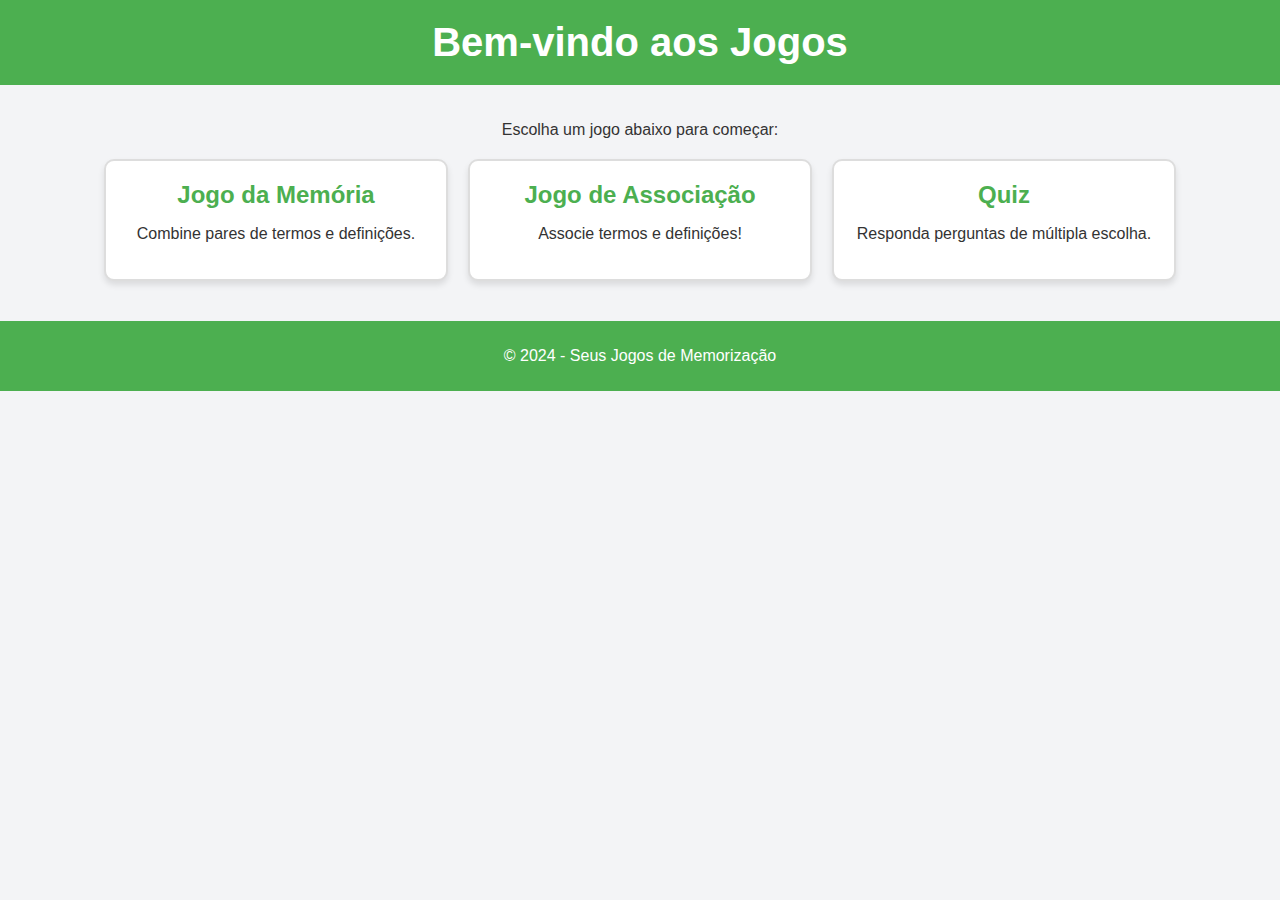
<file: approveit-main/index.html>
<!DOCTYPE html>
<html lang="en">
<head>
    <meta charset="UTF-8">
    <meta name="viewport" content="width=device-width, initial-scale=1.0">
    <title>Jogos de Memorização</title>
    <link rel="stylesheet" href="styles.css">
</head>
<body>
    <header>
        <h1>Bem-vindo aos Jogos</h1>
    </header>

    <main>
        <p>Escolha um jogo abaixo para começar:</p>
        <div class="game-links">
          <a href="terms-and-definitions/memory/index.html" class="game-card">
            <h2>Jogo da Memória</h2>
            <p>Combine pares de termos e definições.</p>
          </a>
            <a href="terms-and-definitions/association/index.html" class="game-card">
                <h2>Jogo de Associação</h2>
                <p>Associe termos e definições!</p>
            </a>
            <a href="terms-and-definitions/quiz/index.html" class="game-card">
                <h2>Quiz</h2>
                <p>Responda perguntas de múltipla escolha.</p>
            </a>
        </div>
    </main>

    <footer>
        <p>&copy; 2024 - Seus Jogos de Memorização</p>
    </footer>
</body>
</html>
</file>
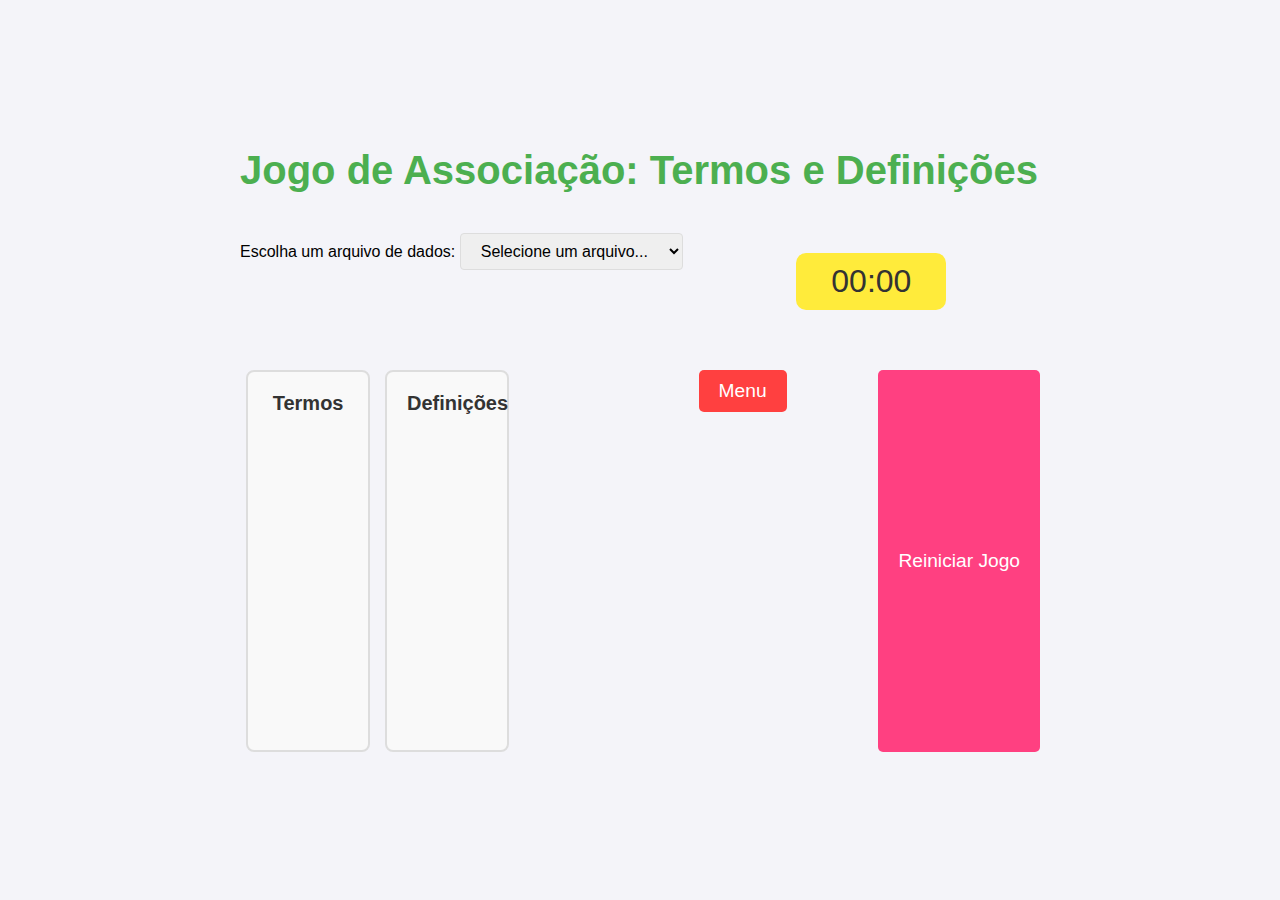
<file: approveit-main/terms-and-definitions/association/index.html>
<!DOCTYPE html>
<html lang="pt-BR">
<head>
  <meta charset="UTF-8">
  <meta name="viewport" content="width=device-width, initial-scale=1.0">
  <title>Jogo de Associação</title>
  <link rel="stylesheet" href="../../commons.css">
  <link rel="stylesheet" href="styles.css">
</head>
<body>
  <div class="game-container">
    <h1 class="title">Jogo de Associação: Termos e Definições</h1>

    <!-- Seção para escolher o arquivo de dados -->
    <div class="file-selection">
      <label for="file-dropdown">Escolha um arquivo de dados:</label>
      <select id="file-dropdown">
          <option value="">Selecione um arquivo...</option>
          <!-- As opções serão carregadas dinamicamente -->
      </select>
  </div>

    <!-- Cronômetro -->
    <div id="timer" class="timer">00:00</div>

    <div class="game-section">
      <div class="term-container">
        <h2>Termos</h2>
        <div id="terms" class="draggable-container"></div>
      </div>

      <div class="definition-container">
        <h2>Definições</h2>
        <div id="definitions" class="droppable-container"></div>
      </div>
    </div>

    <!-- Feedback do jogo -->
    <div id="feedback" class="feedback"></div>

    <a href="../../index.html">
      <button id="menu-btn" class="menu-btn">Menu</button>
    </a>

    <button id="restart-btn" class="restart-btn">Reiniciar Jogo</button>

    
  </div>
  <script src="../commons.js"></script>
  <script src="script.js"></script>
</body>
</html>
</file>
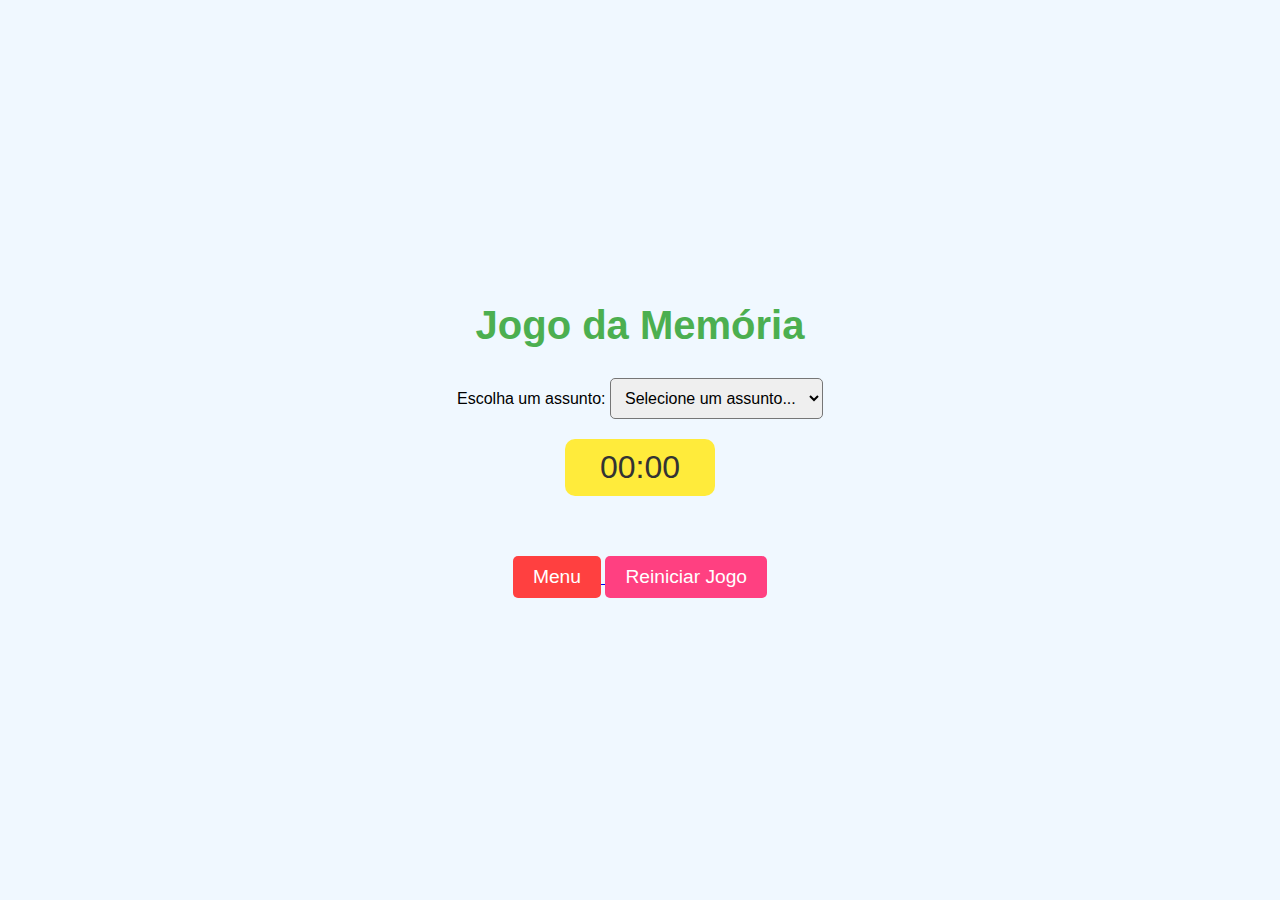
<file: approveit-main/terms-and-definitions/memory/index.html>
<!DOCTYPE html>
<html lang="pt">
<head>
    <meta charset="UTF-8">
    <meta name="viewport" content="width=device-width, initial-scale=1.0">
    <title>Jogo da Memória</title>
    <link rel="stylesheet" href="style.css">
    <link rel="stylesheet" href="../../commons.css">
</head>
<body>
    <div class="container">
        <h1 class="title">Jogo da Memória</h1>
        
        <!-- Seção para escolher o arquivo de dados -->
        <div class="file-selection">
            <label for="file-dropdown">Escolha um assunto:</label>
            <select id="file-dropdown">
                <option value="">Selecione um assunto...</option>
                <!-- As opções serão carregadas dinamicamente -->
            </select>
        </div>
        
        <!-- Cronômetro -->
        <div id="timer" class="timer">00:00</div>
        
        <!-- Tabuleiro do jogo -->
        <div id="game-board" class="game-board"></div>
        
        <!-- Feedback do jogo -->
        <div id="feedback" class="feedback"></div>

        <a href="../../index.html">
            <button id="menu-btn" class="menu-btn">Menu</button>
        </a>

        <button id="restart-btn" class="restart-btn">Reiniciar Jogo</button>
    </div>
    <script src="../commons.js"></script>
    <script src="script.js"></script>
</body>
</html>
</file>
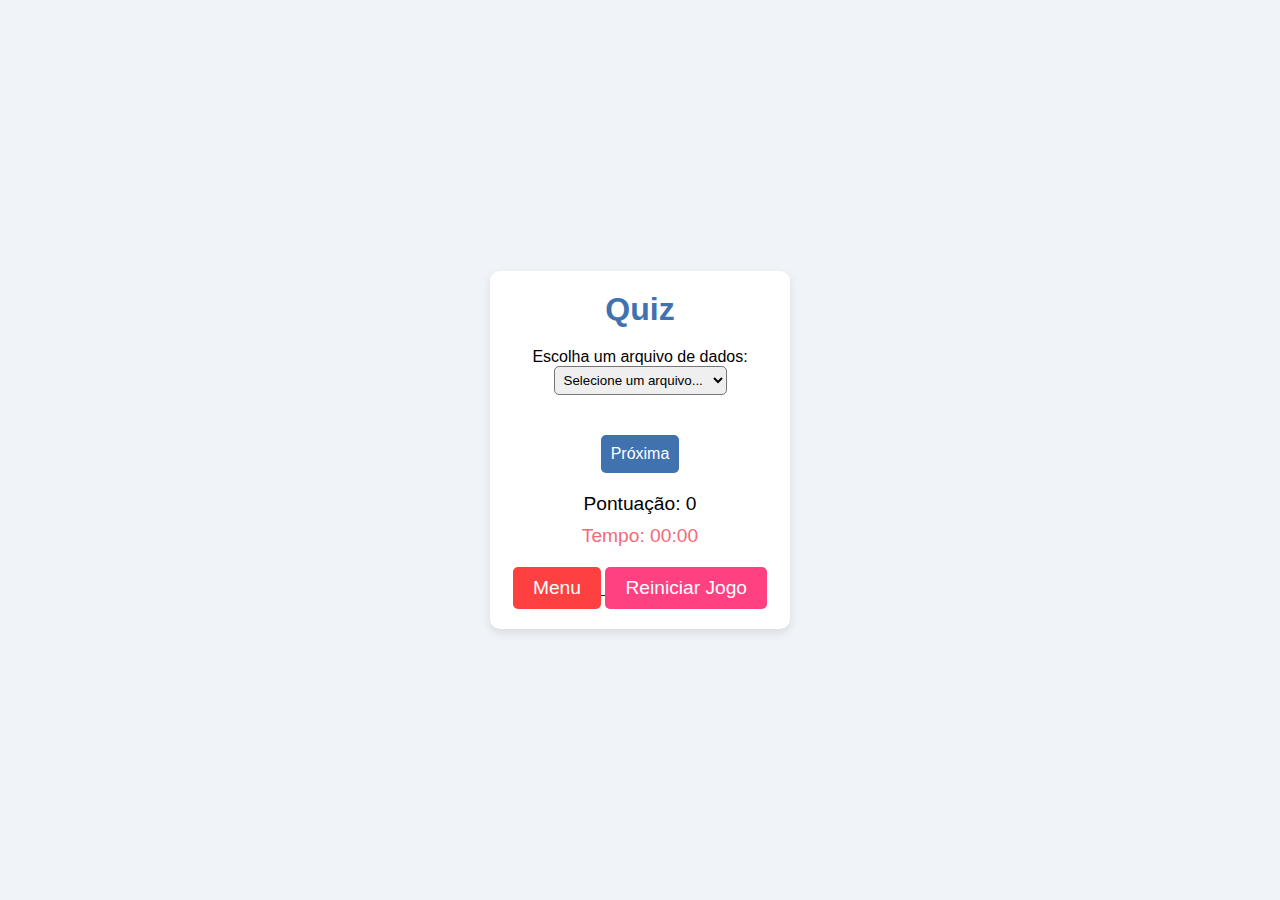
<file: approveit-main/terms-and-definitions/quiz/index.html>
<!DOCTYPE html>
<html lang="pt-br">
<head>
    <meta charset="UTF-8">
    <meta name="viewport" content="width=device-width, initial-scale=1.0">
    <title>Jogo de Quiz</title>
    <link rel="stylesheet" href="../../commons.css">
    <link rel="stylesheet" href="styles.css">
</head>
<body>
    <div class="quiz-container">
        <h1>Quiz</h1>
        
        <!-- Seção para escolher o arquivo de dados -->
        <div class="file-selection">
            <label for="file-dropdown">Escolha um arquivo de dados:</label>
            <select id="file-dropdown">
                <option value="">Selecione um arquivo...</option>
                <!-- As opções serão carregadas dinamicamente -->
            </select>
        </div>
        
        <div id="quiz">
            <div id="question"></div>
            <div id="options"></div>
            <button id="nextBtn">Próxima</button>
        </div>
        
        <div id="feedback"></div>
        <div id="score">Pontuação: 0</div>
        <div id="timer">Tempo: 00:00</div>


        
        <a href="../../index.html">
            <button id="menu-btn" class="menu-btn">Menu</button>
        </a>
        
        <button id="restart-btn" class="restart-btn">Reiniciar Jogo</button>
    </div>

    <script src="../commons.js"></script>
    <script src="script.js"></script>
</body>
</html>
</file>
<file: approveit-main/styles.css>
/* styles.css */

body {
  font-family: 'Arial', sans-serif;
  background-color: #f3f4f6;
  color: #333;
  margin: 0;
  padding: 0;
  text-align: center;
}

header {
  background-color: #4caf50;
  color: white;
  padding: 20px 0;
}

header h1 {
  margin: 0;
  font-size: 2.5rem;
}

main {
  padding: 20px;
}

.game-links {
  display: flex;
  flex-wrap: wrap;
  justify-content: center;
  gap: 20px;
  margin-top: 20px;
}

.game-card {
  text-decoration: none;
  color: #333;
  background-color: #fff;
  border: 2px solid #ddd;
  border-radius: 10px;
  width: 300px;
  padding: 20px;
  box-shadow: 0 4px 6px rgba(0, 0, 0, 0.1);
  transition: transform 0.2s, box-shadow 0.2s;
}

.game-card:hover {
  transform: scale(1.05);
  box-shadow: 0 6px 8px rgba(0, 0, 0, 0.15);
}

.game-card h2 {
  font-size: 1.5rem;
  color: #4caf50;
  margin: 0 0 10px;
}

footer {
  background-color: #4caf50;
  color: white;
  padding: 10px 0;
  margin-top: 20px;
}
</file>
<file: approveit-main/commons.css>
/* Botão reiniciar */
.restart-btn {
    padding: 10px 20px;
    font-size: 1.2rem;
    background-color: #FF4081;
    color: white;
    border: none;
    border-radius: 5px;
    cursor: pointer;
    margin-top: 20px;
}

.restart-btn:hover {
    background-color: #F50057;
}

/* Botão reiniciar */
.menu-btn {
    padding: 10px 20px;
    font-size: 1.2rem;
    background-color: #ff4040;
    color: white;
    border: none;
    border-radius: 5px;
    cursor: pointer;
    margin-top: 20px;
}

.menu-btn:hover {
    background-color: #f50025;
}
</file>
<file: approveit-main/terms-and-definitions/association/styles.css>
* {
    margin: 0;
    padding: 0;
    box-sizing: border-box;
  }
  
  body {
    font-family: Arial, sans-serif;
    background-color: #f4f4f9;
    display: flex;
    justify-content: center;
    align-items: center;
    min-height: 100vh;
  }
  
  /* Contêiner principal */
  .game-container {
    display: flex;
    justify-content: space-between;
    flex-wrap: wrap;
    gap: 20px;
    margin: 20px;

    text-align: center;
    width: 90%;
    max-width: 800px;
  }
  
  header {
    text-align: center;
    margin-bottom: 20px;
  }
  
  h1 {
    color: #333;
    font-size: 24px;
    margin-bottom: 10px;
  }

  h1.title {
    font-size: 2.5rem;
    margin-bottom: 20px;
    color: #4CAF50;
  }

  /* Seção para escolher o arquivo */
.file-selection {
  margin-bottom: 20px;
}
  
  /* Estilo do cronômetro */
.timer {
  font-size: 2rem;
  color: #333;
  background-color: #ffeb3b;
  padding: 10px;
  border-radius: 10px;
  width: 150px;
  margin: 20px auto;
}
  
  .game-section {
    display: flex;
    flex-wrap: wrap;
    justify-content: center;
    gap: 15px;
    margin-top: 20px;
  }
  
  .term-container, .definition-container {
    width: 45%;
    padding: 20px;
    background-color: #f9f9f9;
    border-radius: 8px;
    border: 2px solid #ddd;
  }
  
  .term-container h2, .definition-container h2 {
    font-size: 20px;
    margin-bottom: 15px;
    color: #333;
    text-align: center;
  }
  
  .draggable-container, .droppable-container {
    min-height: 300px;
    display: flex;
    flex-wrap: wrap;
    justify-content: center;
    gap: 15px;
  }
  
  .term, .definition {
    width: 120px;
    height: 50px;
    line-height: 50px;
    text-align: center;
    background-color: #009688;
    color: white;
    font-weight: bold;
    border-radius: 8px;
    cursor: pointer;
    transition: background-color 0.3s ease, transform 0.2s ease;
  }
  
  .term:hover, .definition:hover {
    background-color: #00796b;
    transform: scale(1.05);
  }
  
  .term {
    background-color: #4CAF50;
    cursor: grab;
  }
  
  .term.dragging {
    opacity: 0.5;
  }
  
  .definition {
    background-color: #2196F3;
    cursor: pointer;
  }
  
  .definition.correct {
    background-color: #4CAF50;
  }
  
  .definition.wrong {
    background-color: #f44336;
  }
  
  footer {
    text-align: center;
  }
  
  select {
    padding: 8px 16px;
    font-size: 16px;
    border-radius: 4px;
    border: 1px solid #ddd;
  }
  
  footer {
    margin-top: 20px;
  }
  
  /* Feedback do jogo */
.feedback {
  font-size: 1.5rem;
  margin-top: 20px;
  color: #333;
}

/* Botão reiniciar */
.restart-btn {
  padding: 10px 20px;
  font-size: 1.2rem;
  background-color: #FF4081;
  color: white;
  border: none;
  border-radius: 5px;
  cursor: pointer;
  margin-top: 20px;
}

.restart-btn:hover {
  background-color: #F50057;
}
</file>
<file: approveit-main/terms-and-definitions/memory/style.css>
/* Estilos gerais */
* {
    margin: 0;
    padding: 0;
    box-sizing: border-box;
}

body {
    font-family: 'Arial', sans-serif;
    background-color: #f0f8ff;
    display: flex;
    justify-content: center;
    align-items: center;
    height: 100vh;
    flex-direction: column;
}

.container {
    text-align: center;
    width: 90%;
    max-width: 800px;
}

h1.title {
    font-size: 2.5rem;
    margin-bottom: 20px;
    color: #4CAF50;
}

/* Seção para escolher o arquivo */
.file-selection {
    margin-bottom: 20px;
}

#file-dropdown {
    font-size: 1rem;
    padding: 10px;
    border-radius: 5px;
    margin-top: 10px;
}

/* Estilo do cronômetro */
.timer {
    font-size: 2rem;
    color: #333;
    background-color: #ffeb3b;
    padding: 10px;
    border-radius: 10px;
    width: 150px;
    margin: 20px auto;
}

/* Tabuleiro do jogo */
.game-board {
    display: flex;
    flex-wrap: wrap;
    justify-content: center;
    gap: 15px;
    margin-top: 20px;
}

/* Estilo das cartas */
.card {
    width: 120px;
    height: 120px;
    display: flex;
    align-items: center;
    justify-content: center;
    border-radius: 10px;
    font-size: 1.2rem;
    font-weight: bold;
    cursor: pointer;
    box-shadow: 0 5px 10px rgba(0, 0, 0, 0.1);
    background-color: #ff9800;
    transition: transform 0.2s;
}

.card:hover {
    transform: scale(1.1);
}

.card.selected {
    border: 3px solid #4CAF50;
}

.card.matched {
    background-color: #8BC34A;
    pointer-events: none;
}

/* Feedback do jogo */
.feedback {
    font-size: 1.5rem;
    margin-top: 20px;
    color: #333;
}

/* Botão reiniciar */
.restart-btn {
    padding: 10px 20px;
    font-size: 1.2rem;
    background-color: #FF4081;
    color: white;
    border: none;
    border-radius: 5px;
    cursor: pointer;
    margin-top: 20px;
}

.restart-btn:hover {
    background-color: #F50057;
}
</file>
<file: approveit-main/terms-and-definitions/quiz/styles.css>
* {
    margin: 0;
    padding: 0;
    box-sizing: border-box;
}

body {
    font-family: Arial, sans-serif;
    background-color: #f0f4f8;
    display: flex;
    justify-content: center;
    align-items: center;
    height: 100vh;
}

.quiz-container {
    background-color: white;
    padding: 20px;
    border-radius: 10px;
    box-shadow: 0px 4px 10px rgba(0, 0, 0, 0.1);
    width: 300px;
    text-align: center;
}

h1 {
    color: #3f72af;
    margin-bottom: 20px;
}

label {
    margin-bottom: 10px;
}

select {
    padding: 5px;
    margin-bottom: 20px;
    border-radius: 5px;
}

#question {
    font-size: 1.5rem;
    margin-bottom: 20px;
}

button {
    background-color: #3f72af;
    color: white;
    padding: 10px;
    border: none;
    border-radius: 5px;
    cursor: pointer;
    font-size: 1rem;
}

button:hover {
    background-color: #2a5d8b;
}

#options {
    margin-bottom: 20px;
}

.option {
    background-color: #f1f1f1;
    margin: 5px;
    padding: 10px;
    border-radius: 5px;
    cursor: pointer;
}

.option:hover {
    background-color: #e0e0e0;
}

#feedback {
    margin-top: 20px;
    font-size: 1.2rem;
    color: #4CAF50;
}

#score {
    margin-top: 10px;
    font-size: 1.2rem;
}

#timer {
    margin-top: 10px;
    font-size: 1.2rem;
    color: #f56a79;
}
</file>
